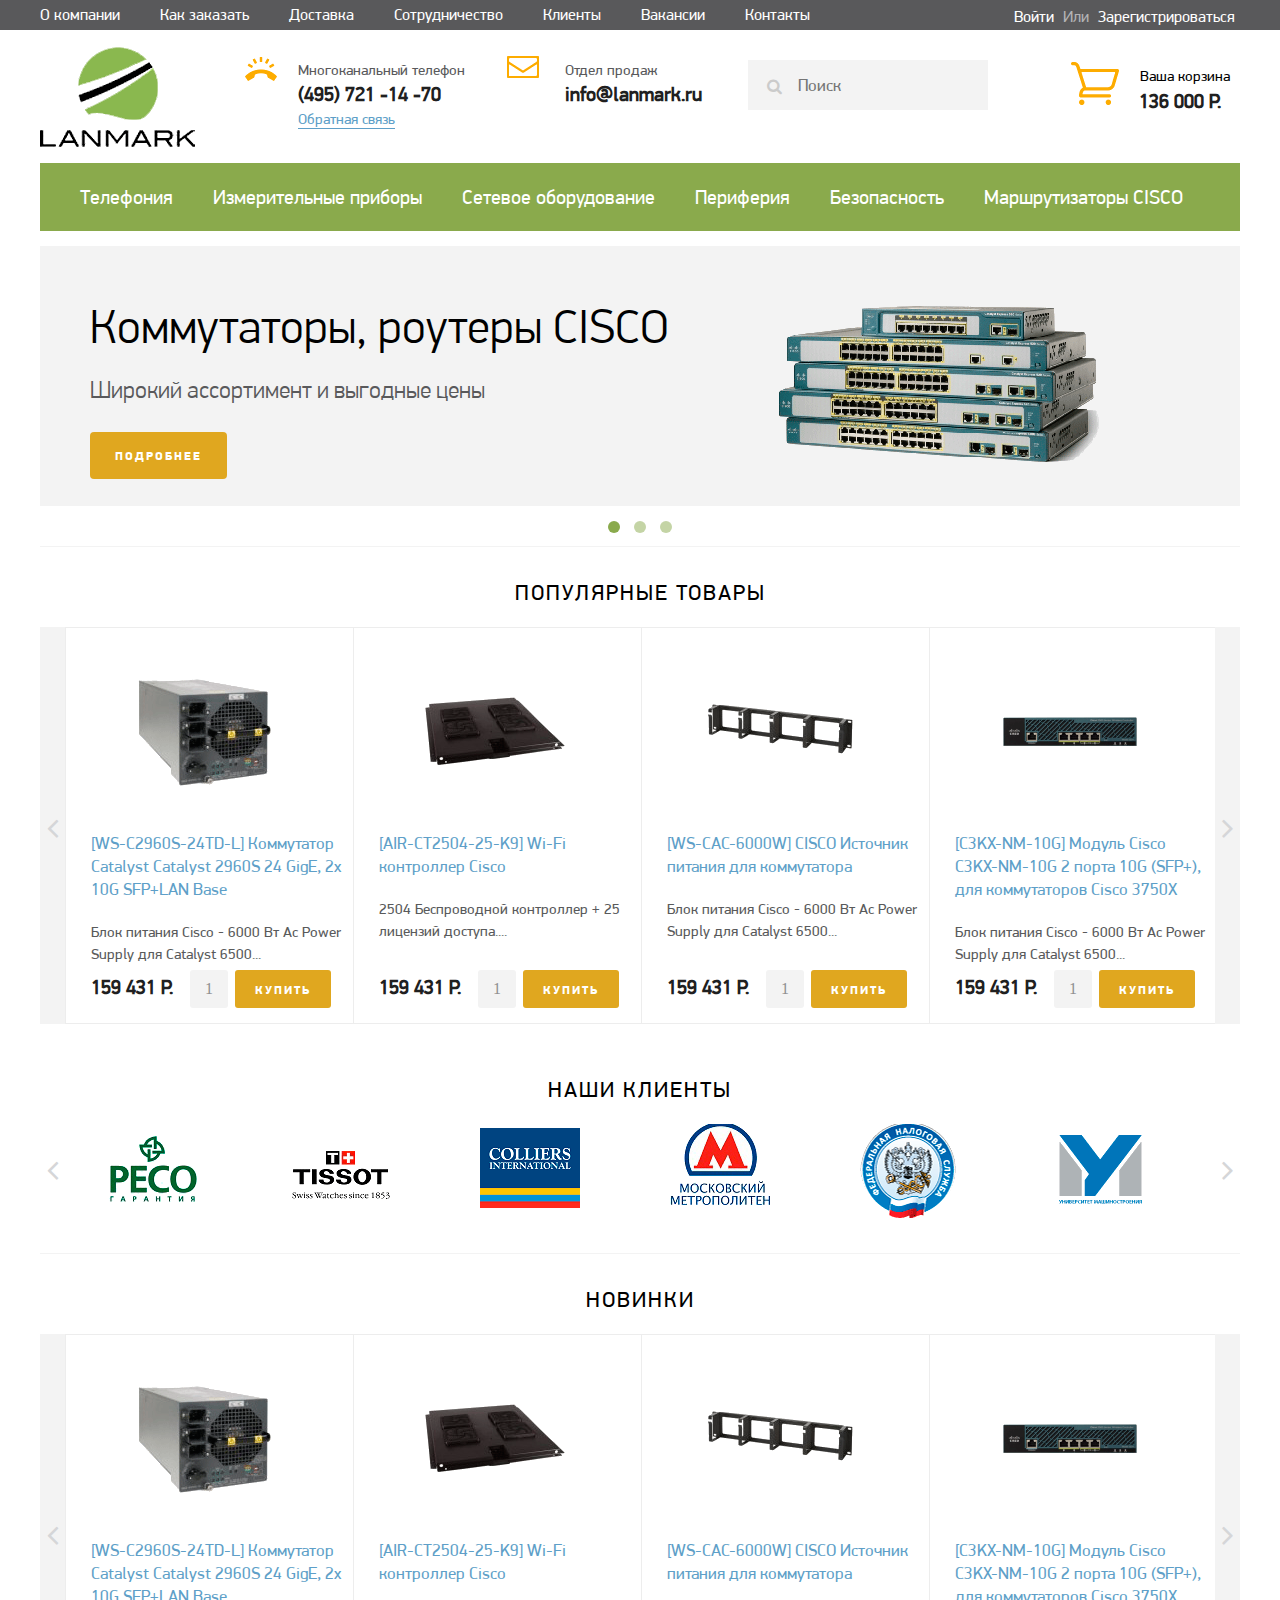
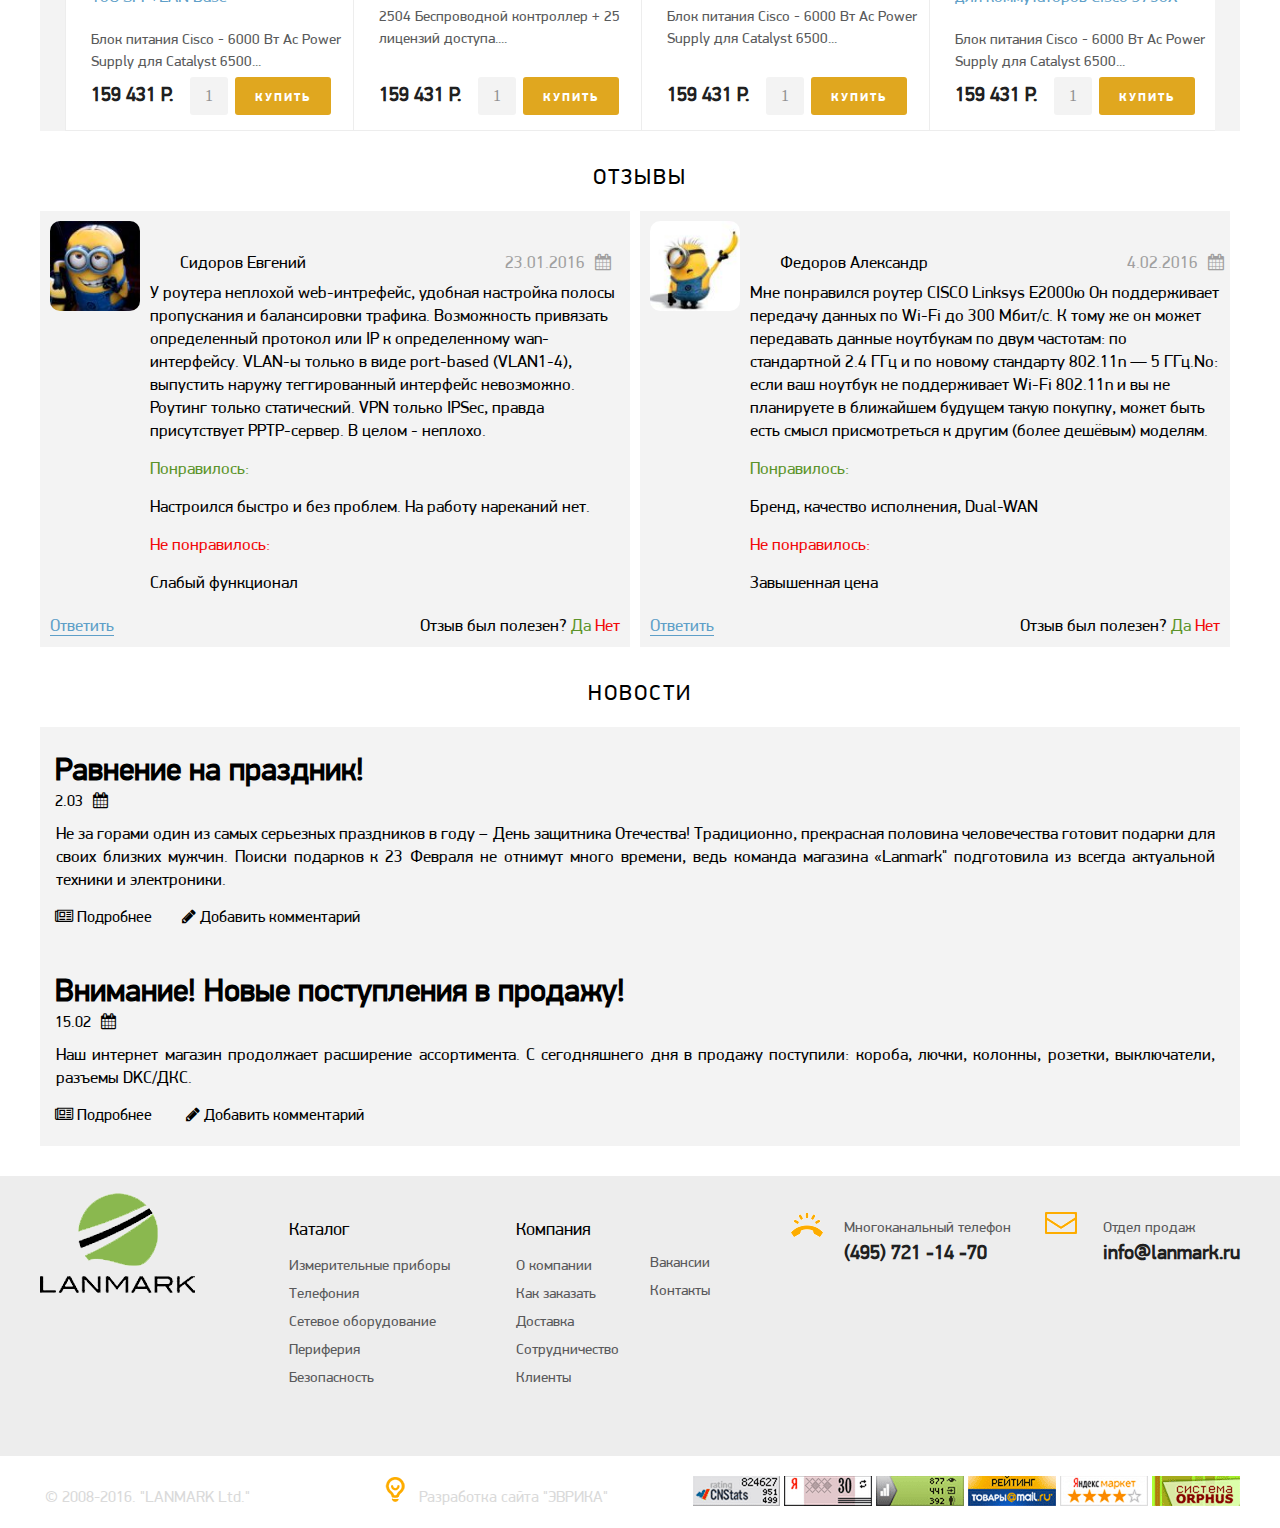
<file: index.html>
<!DOCTYPE html>
<html lang="en">
<head>
    <meta charset="UTF-8">
    <meta name="description" content="">
    <meta name="keywords" content="">
    <meta name="viewport" content="width=device-width, initial-scale=1.0">
    <link type="text/css" rel="stylesheet" href="css/style.css"><!--Основные стили-->
    <link rel="stylesheet" href="https://maxcdn.bootstrapcdn.com/font-awesome/4.5.0/css/font-awesome.min.css">
    <!-- Основные стили большой карусели-->
    <link rel="stylesheet" href="css/owl.carousel.css">
    <!-- Тема большой карусели по умолчанию -->
    <link rel="stylesheet" href="css/owl.theme.css">
        <!-- Стили маленькой карусели -->
    <link rel="stylesheet" href="css/products-carousel.css">
    <!--Стили карусели с логотипами-->
     
    <!-- Подключаем jQuery  -->
    <script src="https://ajax.googleapis.com/ajax/libs/jquery/2.2.2/jquery.min.js"></script>
    <!-- Подключаем плагин большой карусели -->
    <script src="js/owl.carousel.min.js"></script>
    <script src="js/script.js"></script>
      <!-- Подключаем скрипт маленькой карусели -->
    <script src="js/carousel-small.js"></script>
    
    <title>Lanmark</title>
</head>
    <body>
          <div id="wrapper clearfix">
                     <div class="menu">
                         <div class="center clearfix">
                          <nav>
                             <ul class="navigation">
                                 <li><a href="#">О компании</a></li>
                                 <li><a href="#">Как заказать</a></li>
                                 <li><a href="#">Доставка</a></li>
                                 <li><a href="#">Сотрудничество</a></li>
                                 <li><a href="#">Клиенты</a></li>
                                 <li><a href="#">Вакансии</a></li>
                                 <li><a href="#">Контакты</a></li>
                            </ul>
                         </nav>
                 <div class="login">
                    <a href="#">Войти</a>
                    <span>Или</span>
                    <a href="#">Зарегистрироваться</a>
                </div>
            </div>
        </div>
               <header class="center clearfix">
                    <div class="logo">
                        <a href="#">
                        <img src="img/logo1.png" alt="logo">
                        </a>
                    </div>
                    <div class="contacts">
                        <div class="info contact-phone">
                           <img src="img/lanmark.png" alt="phone">
                            <p><a href="#">Многоканальный телефон</a></p>
                            <p><a href="#" class="general-color">(495) 721 -14 -70</a></p>
                            <p><a href="#" class="feedback">Обратная связь</a></p>
                        </div>
                        <div class="info contact-info">
                           <img src="img/lanmark1.png" alt="phone">
                            <p><a href="#">Отдел продаж</a></p>
                            <p><a href="#" class="general-color">info@lanmark.ru</a> </p>
                        </div>
                    </div>
            <form action="" method="post">
                 <label for="search-input">
                 <i class="fa fa-search"></i></label>
                  <input id="search-input" type="text" name="" value="" placeholder="Поиск" autocomplete="off">
             </form>
                  <div class="basket">
                      <a href="#"><img src="img/basket.png" alt="Здесь должна быть ваша корзина"></a>
                      <span class="number-cart"></span>
                      <span class="text-basket">12</span>
                      <p class="your-basket"><a href="#">Ваша корзина</a></p>
                      <p><a href="#" class="general-color">136 000 Р.</a></p>
                  </div>
            
   <nav class="main-menu clearfix center">
            <ul class="navbar clearfix">
                <li><a href="#" class="indent">Телефония</a></li>
                <li><a href="#">Измерительные приборы</a></li>
                <li><a href="#">Сетевое оборудование</a></li>
                <li><a href="#">Периферия</a></li>
                <li><a href="#">Безопасность</a></li>
                <li><a href="#" class="indent-second">Маршрутизаторы CISCO</a></li>
            </ul>
    </nav>
</header>
     <div id="slider" class="clearfix">
                <div class="slide">
                    <h1>Коммутаторы, роутеры СISCO</h1>
                    <h3>Широкий ассортимент и выгодные цены</h3>
                    <button><a href="">Подробнее</a></button>
                    <img src="img/rout.png" alt="маршрутизатор">
                </div> 
                <div class="slide">
                <h1>Коммутаторы, роутеры СISCO</h1>
                <h3>Широкий ассортимент и выгодные цены</h3>
                <button><a href="">Подробнее</a></button>
                 <img src="img/rout.png" alt="маршрутизатор">
                </div>
                <div class="slide">
                    <h1>Коммутаторы, роутеры СISCO</h1>
                    <h3>Широкий ассортимент и выгодные цены</h3>
                    <button><a href="">Подробнее</a></button>
                     <img src="img/rout.png" alt="маршрутизатор">
                </div>
            </div>
             <div class="line center"></div>
        <div class="mainbox-container center clearfix">
            <h1 class="mainbox-title"><a href="#">Популярные товары</a></h1>
   <div class="carousel"> 
     <div class="port">
          <div class="carousel-button-left">
              <a href="#"><i class="fa fa-angle-left fa-2x"></i></a>
          </div>
    </div> 
      <div class="dexter">
            <div class="carousel-button-right">
                 <a href="#"> <i class="fa fa-angle-right fa-2x"></i></a>
            </div>
     </div>
		<div class="carousel-wrapper"> 
		   <div class="carousel-items"> 
			  <div class="carousel-block">
					<img src="img/commutator.png" alt="">
					<div class="descript">
					<p><a href="#">[WS-C2960S-24TD-L] Коммутатор Catalyst Catalyst 2960S 24 GigE, 2x 10G SFP+LAN Base</a></p>
					<span>Блок питания Cisco - 6000 Вт Ac Power Supply для Catalyst 6500...</span>
                  </div>
                 <div class="information">
                      <span><a href="#" class="general-color">159 431 Р.</a></span>
                          <div class="quantity">1</div>
                          <div class="buy"><a href="#">Купить</a></div>
                 </div>
                 
			  </div>
			  <div class="carousel-block">
					<img src="img/control%20cisco.png" alt="">
					<div class="descript">
					<p><a href="#">[AIR-CT2504-25-K9] Wi-Fi контроллер Cisco</a></p>
					<span>2504 Беспроводной контроллер + 25 лицензий доступа....</span>
                  </div>
                        <div class="information">
                            <span><a href="#" class="general-color">159 431 Р.</a></span>
                                <div class="quantity">1</div>
                                <div class="buy"><a href="#">Купить</a></div>
                     </div>
			  </div>
			  <div class="carousel-block">
					<img src="img/energy%20commutator.png" alt="">
					<div class="descript">
					<p><a href="#">[WS-CAC-6000W] CISCO Источник питания для коммутатора</a></p>
					<span>Блок питания Cisco - 6000 Вт Ac Power Supply для Catalyst 6500...</span>
                  </div>
                     <div class="information">
                            <span><a href="#" class="general-color">159 431 Р.</a></span>
                                <div class="quantity">1</div>
                                <div class="buy"><a href="#">Купить</a></div>
                     </div>
			  </div>
			  <div class="carousel-block">
					<img src="img/port.png" alt="">
					<div class="descript">
                 <p><a href="#">[C3KX-NM-10G] Модуль Cisco C3KX-NM-10G 2 порта 10G (SFP+), для коммутаторов Cisco 3750X</a></p>
                  <span>Блок питания Cisco - 6000 Вт Ac Power Supply для Catalyst 6500...</span>
                  </div>
					 <div class="information">
                            <span><a href="#" class="general-color">159 431 Р.</a></span>
                                <div class="quantity">1</div>
                                <div class="buy"><a href="#">Купить</a></div>
                     </div>
			  </div>
			  <div class="carousel-block">
					<img src="img/commutator.png" alt=""> 
					<div class="descript">
					<p><a href="#">[WS-C2960S-24TD-L] Коммутатор Catalyst Catalyst 2960S 24 GigE, 2x 10G SFP+LAN Base</a></p>
					<span>Блок питания Cisco - 6000 Вт Ac Power Supply для Catalyst 6500...</span>
                  </div>
					 <div class="information">
                            <span><a href="#" class="general-color">159 431 Р.</a></span>
                                <div class="quantity">1</div>
                                <div class="buy"><a href="#">Купить</a></div>
                     </div>
			  </div>
			  <div class="carousel-block">
					<img src="img/control%20cisco.png" alt="">
					<div class="descript">
					<p><a href="#">[AIR-CT2504-25-K9] Wi-Fi контроллер Cisco</a></p>
					<span>Блок питания Cisco - 6000 Вт Ac Power Supply для Catalyst 6500...</span>
                  </div>
					 <div class="information">
                            <span><a href="#" class="general-color">159 431 Р.</a></span>
                                <div class="quantity">1</div>
                                <div class="buy"><a href="#">Купить</a></div>
                     </div>
			  </div>
			  <div class="carousel-block">
					<img src="img/energy%20commutator.png" alt="">
					<div class="descript">
					<p><a href="#">[WS-CAC-6000W] CISCO Источник питания для коммутатора</a></p>
					<span>Блок питания Cisco - 6000 Вт Ac Power Supply для Catalyst 6500...</span>
                  </div>
					 <div class="information">
                            <span><a href="#" class="general-color">159 431 Р.</a></span>
                                <div class="quantity">1</div>
                                <div class="buy"><a href="#">Купить</a></div>
                     </div>
			  </div>            
			  <div class="carousel-block"> 
					<img src="img/control%20cisco.png" alt="">
					<div class="descript">
					<p><a href="#">[C3KX-NM-10G] Модуль Cisco C3KX-NM-10G 2 порта 10G (SFP+), для коммутаторов Cisco 3750X</a></p>
					<span>Блок питания Cisco</span>
                  </div>
					 <div class="information">
                            <span><a href="#" class="general-color">159 431 Р.</a></span>
                                <div class="quantity">1</div>
                         <div class="buy"><a href="#">Купить</a></div>
                     </div>
			  </div>
		   </div>
		</div>
   </div>
</div>
   <div class="">
       <h1 class="mainbox-title"><a href="#">Наши клиенты</a></h1>
          <div class="carousel carousel-clients"> 
     <div class="port">
          <div class="carousel-button-left">
              <a href="#"><i class="fa fa-angle-left fa-2x"></i></a>
          </div>
    </div> 
      <div class="dexter">
            <div class="carousel-button-right">
                 <a href="#"> <i class="fa fa-angle-right fa-2x"></i></a>
            </div>
     </div>
		<div class="carousel-wrapper"> 
		   <div class="carousel-items"> 
			  <div class="carousel-block">
					<img src="img/peco.png" alt="Peco">
			  </div>
			  <div class="carousel-block">
					<img src="img/tissotwatches.png" alt="ЧАСЫ">
			  </div>
			  <div class="carousel-block">
					<img src="img/collers-international.png" alt="">
			  </div>
			  <div class="carousel-block">
					<img src="img/metro-logo.png" alt="Московский метрополитен">
			  </div>
			  <div class="carousel-block">
					<img src="img/logo-nalogovaya.png" alt="Федеральная налоговая служба"> 
			  </div>
			  <div class="carousel-block">
					<img src="img/logo-universitet-car.png" alt="Московский университет машиностроения">
			  </div>
			  <div class="carousel-block">
					<img src="img/peco.png" alt="">
			  </div>            
			  <div class="carousel-block"> 
					<img src="img/tissotwatches.png" alt="">
			  </div>
		   </div>
		</div>
   </div>
</div>
 <div class="mainbox-container center">
     <h1 class="mainbox-title"><a href="#">Новинки</a></h1>
   <div class="carousel"> 
     <div class="port">
          <div class="carousel-button-left">
              <a href="#"><i class="fa fa-angle-left fa-2x"></i></a>
          </div>
    </div> 
      <div class="dexter">
            <div class="carousel-button-right">
                 <a href="#"> <i class="fa fa-angle-right fa-2x"></i></a>
            </div>
     </div>
		<div class="carousel-wrapper"> 
		   <div class="carousel-items"> 
			  <div class="carousel-block">
					<img src="img/commutator.png" alt="">
					<div class="descript">
					<p><a href="#">[WS-C2960S-24TD-L] Коммутатор Catalyst Catalyst 2960S 24 GigE, 2x 10G SFP+LAN Base</a></p>
					<span>Блок питания Cisco - 6000 Вт Ac Power Supply для Catalyst 6500...</span>
                  </div>
                 <div class="information">
                      <span><a href="#" class="general-color">159 431 Р.</a></span>
                          <div class="quantity">1</div>
                          <div class="buy"><a href="#">Купить</a></div>
                 </div>
                 
			  </div>
			  <div class="carousel-block">
					<img src="img/control%20cisco.png" alt="">
					<div class="descript">
					<p><a href="#">[AIR-CT2504-25-K9] Wi-Fi контроллер Cisco</a></p>
					<span>2504 Беспроводной контроллер + 25 лицензий доступа....</span>
                  </div>
                        <div class="information">
                            <span><a href="#" class="general-color">159 431 Р.</a></span>
                                <div class="quantity">1</div>
                                <div class="buy"><a href="#">Купить</a></div>
                     </div>
			  </div>
			  <div class="carousel-block">
					<img src="img/energy%20commutator.png" alt="">
					<div class="descript">
					<p><a href="#">[WS-CAC-6000W] CISCO Источник питания для коммутатора</a></p>
					<span>Блок питания Cisco - 6000 Вт Ac Power Supply для Catalyst 6500...</span>
                  </div>
                     <div class="information">
                            <span><a href="#" class="general-color">159 431 Р.</a></span>
                                <div class="quantity">1</div>
                                <div class="buy"><a href="#">Купить</a></div>
                     </div>
			  </div>
			  <div class="carousel-block">
					<img src="img/port.png" alt="">
					<div class="descript">
                 <p><a href="#">[C3KX-NM-10G] Модуль Cisco C3KX-NM-10G 2 порта 10G (SFP+), для коммутаторов Cisco 3750X</a></p>
                  <span>Блок питания Cisco - 6000 Вт Ac Power Supply для Catalyst 6500...</span>
                  </div>
					 <div class="information">
                            <span><a href="#" class="general-color">159 431 Р.</a></span>
                                <div class="quantity">1</div>
                                <div class="buy"><a href="#">Купить</a></div>
                     </div>
			  </div>
			  <div class="carousel-block">
					<img src="img/commutator.png" alt=""> 
					<div class="descript">
					<p><a href="#">[WS-C2960S-24TD-L] Коммутатор Catalyst Catalyst 2960S 24 GigE, 2x 10G SFP+LAN Base</a></p>
					<span>Блок питания Cisco - 6000 Вт Ac Power Supply для Catalyst 6500...</span>
                  </div>
					 <div class="information">
                            <span><a href="#" class="general-color">159 431 Р.</a></span>
                                <div class="quantity">1</div>
                                <div class="buy"><a href="#">Купить</a></div>
                     </div>
			  </div>
			  <div class="carousel-block">
					<img src="img/control%20cisco.png" alt="">
					<div class="descript">
					<p><a href="#">[AIR-CT2504-25-K9] Wi-Fi контроллер Cisco</a></p>
					<span>Блок питания Cisco - 6000 Вт Ac Power Supply для Catalyst 6500...</span>
                  </div>
					 <div class="information">
                            <span><a href="#" class="general-color">159 431 Р.</a></span>
                                <div class="quantity">1</div>
                                <div class="buy"><a href="#">Купить</a></div>
                     </div>
			  </div>
			  <div class="carousel-block">
					<img src="img/energy%20commutator.png" alt="">
					<div class="descript">
					<p><a href="#">[WS-CAC-6000W] CISCO Источник питания для коммутатора</a></p>
					<span>Блок питания Cisco - 6000 Вт Ac Power Supply для Catalyst 6500...</span>
                  </div>
					 <div class="information">
                            <span><a href="#" class="general-color">159 431 Р.</a></span>
                                <div class="quantity">1</div>
                                <div class="buy"><a href="#">Купить</a></div>
                     </div>
			  </div>            
			  <div class="carousel-block"> 
					<img src="img/control%20cisco.png" alt="">
					<div class="descript">
					<p><a href="#">[C3KX-NM-10G] Модуль Cisco C3KX-NM-10G 2 порта 10G (SFP+), для коммутаторов Cisco 3750X</a></p>
					<span>Блок питания Cisco</span>
                  </div>
					 <div class="information">
                            <span><a href="#" class="general-color">159 431 Р.</a></span>
                                <div class="quantity">1</div>
                         <div class="buy"><a href="#">Купить</a></div>
                     </div>
			      </div>
		      </div>
		  </div>
      </div>
  </div>
              <h1 class="mainbox-title"><a href="#">Отзывы</a></h1>
        <section class="center clearfix">
           <div class="reviews">
            <img src="img/minion1.jpg">
                <div class="info-clients">
                    <span class="initials">Сидоров Евгений</span>
                    <span class="data-time">23.01.2016<i class="fa fa-calendar"></i></span>
                </div>
                    <p>У роутера неплохой web-интрефейс, удобная настройка полосы пропускания и балансировки трафика. Возможность привязать определенный протокол или IP к определенному wan-интерфейсу. VLAN-ы только в виде port-based (VLAN1-4), выпустить наружу теггированный интерфейс невозможно. Роутинг только статический. VPN только IPSec, правда присутствует PPTP-сервер. В целом - неплохо. </p>
                    
                    <div class="comments">
                    <p class="color-comment-yes">Понравилось:</p> 
                    <p>Настроился быстро и без проблем. На работу нареканий нет.</p>
                    <p class="color-comment-not">Не понравилось:</p>
                    <p>Слабый функционал</p>
                    </div>
                      <div class="response-review">
                <span><a href="#" class="feedback">Ответить</a></span>
                <span class="right">
                <span>Отзыв был полезен?</span>
                <span class="color-comment-yes"><a href="#">Да</a></span>
                    <span class="color-comment-not"><a href="#">Нет</a></span>
                </span>
            </div>
        </div>
        <div class="reviews">
        <img src="img/minion2.jpg">
            <div class="info-clients"> 
            <span class="initials">Федоров Александр</span>
                    <span class="data-time">4.02.2016<i class="fa fa-calendar"></i></span>
        </div>
            <p> Мне понравился  роутер CISCO Linksys E2000ю Он поддерживает передачу данных по Wi-Fi до 300 Мбит/с. К тому же он может передавать данные ноутбукам по двум частотам: по стандартной 2.4 ГГц и по новому стандарту 802.11n ― 5 ГГц.No: если ваш ноутбук не поддерживает Wi-Fi 802.11n и вы не планируете в ближайшем будущем такую покупку, может быть есть смысл присмотреться к другим (более дешёвым) моделям.</p>
                <div class="comments">
                <p class="color-comment-yes">Понравилось:</p> 
                <p>Бренд, качество исполнения, Dual-WAN</p>
                <p class="color-comment-not">Не понравилось:</p>
                <p>Завышенная цена</p>
                </div> 
                <div class="response-review">
                    <span><a href="#" class="feedback">Ответить</a></span>
                    <span class="right">
                        <span>Отзыв был полезен?</span>
                        <span class="color-comment-yes"><a href="#">Да</a></span>
                        <span class="color-comment-not"><a href="#">Нет</a></span>
                    </span>
                </div>
          </div>
      </section>	
              <h1 class="mainbox-title"><a href="#">Новости</a></h1>
          <article class="center clearfix">
              <h1><a href="#">Равнение на праздник!</a></h1>
              <span class="date-time"><a href="#">2.03<i class="fa fa-calendar"></i></a></span>
              <p>Не за горами один из самых серьезных праздников в году – День защитника Отечества! Традиционно, прекрасная половина человечества готовит подарки для своих близких мужчин. Поиски подарков к 23 Февраля не отнимут много времени, ведь команда магазина «Lanmark" подготовила из всегда актуальной техники и электроники. </p>
              <a href="#"><i class="fa fa-newspaper-o"></i>
              <span>Подробнее</span></a>
              <a href="#"><i class="fa fa-pencil"></i>
              <span>Добавить комментарий</span></a>
          </article>
          <article class="center">
              <h1><a href="#">Внимание! Новые поступления в продажу!</a></h1>
               <span>15.02<i class="fa fa-calendar"></i></span>
              <p>Наш интернет магазин продолжает расширение ассортимента. С сегодняшнего дня в продажу поступили: короба, лючки, колонны, розетки, выключатели, разъемы DKC/ДКС. </p>
             <a href="#"><i class="fa fa-newspaper-o"></i>
              <span>Подробнее</span></a>
              <a href="#"><i class="fa fa-pencil"></i>
              <span>Добавить комментарий</span></a>
          </article>
        <footer class="clearfix">
           <div class="center clearfix">
            <div class="logo">
                    <a href="#">
                    <img src="img/logo1.png" alt="logo">
                    </a>
            </div>
               <div class="b-block">
               <span>Каталог</span>
                <ul>
                    <li><a href="#">Измерительные приборы</a></li>
                    <li><a href="#">Телефония</a></li>
                    <li><a href="#">Сетевое оборудование</a></li>
                    <li><a href="#">Периферия</a></li>
                    <li><a href="#">Безопасность</a></li>
                </ul>
                </div>
                
            <div class="b-block">
             <span>Компания</span>
               <ul>
                    <li><a href="#">О компании</a></li>
                    <li><a href="#">Как заказать</a></li>
                    <li><a href="#">Доставка</a></li>
                    <li><a href="#">Сотрудничество</a></li>
                    <li><a href="#">Клиенты</a></li>
                </ul>
            </div>
                 <div class="b-block">
                    <ul>
                        <li><a href="#">Вакансии</a></li>
                        <li><a href="#">Контакты</a></li>
                    </ul>
                </div>
                <div class="contacts">
                        <div class="info contact-phone">
                           <img src="img/lanmark.png" alt="phone">
                            <p><a href="#">Многоканальный телефон</a></p>
                            <p><a href="#" class="general-color">(495) 721 -14 -70</a></p>
                        </div>
                        <div class="info contact-info">
                           <img src="img/lanmark1.png" alt="phone">
                            <p><a href="#">Отдел продаж</a></p>
                            <p><a href="#" class="general-color">info@lanmark.ru</a> </p>
                        </div>
                    </div>
            </div>
           </footer>
           <div class="copyright clearfix">
              <div class="center">
               <span>© 2008-2016. "LANMARK Ltd."</span>
               <a href="#" class="ev-logo">Разработка сайта "ЭВРИКА"</a>
               <img src="img/sprite.png" alt=""> 
           </div>
           </div>     
</div>	    
    
     <script>$(document).ready(function(){
    $("#slider").owlCarousel({
          //navigation : true, // Show next and prev buttons
          slideSpeed : 300,
          paginationSpeed : 400,
          singleItem:true
    });
});
        </script>
</body>
</html>
</file>
<file: css/style.css>
@font-face {
    font-family: 'pfdindisplaypro-reg';
    src: url('../fonts/pfdindisplaypro-reg-webfont.eot');
    src: url('../fonts/pfdindisplaypro-reg-webfont.eot?#iefix') format('embedded-opentype'),
         url('../fonts/pfdindisplaypro-reg.ttf'),
         url('../fonts/pfdindisplaypro-reg-webfont.woff2') format('woff2'),
         url('../fonts/pfdindisplaypro-reg-webfont.woff') format('woff');
    font-weight: normal;
    font-style: normal;
}

@font-face {
    font-family: 'pf_dindisplay_problack';
    src: url('../fonts/pfdindisplaypro-black-webfont.eot');
    src: url('../fonts/pfdindisplaypro-black-webfont.eot?#iefix') format('embedded-opentype'),
         url('../fonts/pfdindisplaypro-black.ttf') format('truetype'),
         url('../fonts/pfdindisplaypro-black-webfont.woff2') format('woff2'),
         url('../fonts/pfdindisplaypro-black-webfont.woff') format('woff');   
}

@font-face {
    font-family: 'pf_dindisplay_prolight';
    src: url('../fonts/pfdindisplaypro-light-webfont.eot');
    src: url('../fonts/pfdindisplaypro-light-webfont.eot?#iefix') format('embedded-opentype'),
         url('../fonts/pfdindisplaypro-light.ttf'),
         url('../fonts/pfdindisplaypro-light-webfont.woff2') format('woff2'),
         url('../fonts/pfdindisplaypro-light-webfont.woff') format('woff');
    font-weight: normal;
    font-style: normal;
}
    
*{
    margin: 0;
    padding:0;
    outline: none;
    box-sizing: border-box;
}

.clearfix {
    content: "";
    display: table;
    clear: both;
}

a {
    text-decoration: none;
    color:inherit;
}

html, body{
     height: 100%;
}

ol, ul {
    list-style: none;
}

#wrapper { 
     
}

.center {
    width:1200px;
    margin:0 auto;
}

.menu {
    background: #59595b;
    height: 30px;
}

.navigation {
    width: 850px;
    height: 30px;
}

.navigation li {
    line-height: 9px;
    float:left;
    margin: 10px 40px 0 0;
}

.navigation li a {
    font-family: 'pfdindisplaypro-reg';
    font-size:16px;
    display: inline-block;
    color:#fff;
}

.navigation li a:hover,
.login a:hover {
    color:#bfbfc1;
}

.login{
    padding: 5px;
    float:right;
    margin-top: -29px;   
}

.login a{
    font-family: 'pfdindisplaypro-reg';
    display: inline-block;
    color:#fff;
    margin-right: 5px;
}

.login span{
     font-family: 'pfdindisplaypro-reg';
     color: #b3b3b5;
     margin-right: 5px;
}

.login a:last-child{
     margin-right:0;
}
.login a:hover {
    color:#fff;
}

header{
       
}

.logo{
    float:left;
    margin: 14px 20px 0 0px;
}

.contacts{
    float:left;
}

.contacts a {
    font-family: 'pfdindisplaypro-reg'; 
    font-size: 15px;
    line-height: 20px;
}

 header .info{
    padding: 30px 14px;
    float: left;
}

header .contact-info{
    margin-left: 13px;
    padding: 30px 15px;
}

.contact-phone img, .contact-info img{
    float:left;
    position: relative;
    bottom:5px;
}

.contact-phone p,.contact-info p {
    padding:0 0 4px 58px;
}

.contact-phone a, .contact-info a{
    color:#59595b;
}

 a.general-color {
     font-family: 'pfdindisplaypro-reg';
     color:#202020;
     font-size: 20px;
     font-weight: bold;
}

a.feedback {
    color: #5e9fc8;
    border-bottom: 1px solid #5e9fc8;
}

form{
    float:left;
    position:relative;
}

input[type="text"]{
    font-family: 'pfdindisplaypro-reg';
    height: 50px;
    width: 240px;
    padding: 15px 0 15px 50px;
    margin: 30px 0 0 31px;
    background-color: #f3f3f3;
    border:0;
    font-size: 17px;
}

.fa-search {
    position:absolute;
    left: 50px;
    bottom: 16px;
    color:#cbcbcb;
    cursor: pointer;
}

.basket{
    width:200px;
    float:right;
    margin-top:11px;
}

.basket a{ 
    font-family: 'pfdindisplaypro-reg'; 
}

.basket img{
    position:relative;
    float:left;
    margin:20px 0 0 30px;
}

.your-basket{
    margin: 25px 0 0 20px;
    display: inline-block;
    font-size: 15px;
}

.basket p:last-child{
    text-align: center;
}

.number-cart{
    display:none;
    position:absolute;
    height: 22px;
    width: 22px;
    top: 60px;
    right: 195px;
    border-radius: 50%;
    background-color: #98b757;
}

.text-basket{
    display:none;
    position:absolute;
    top:63px;
    right: 200px;
    text-align: center;
    font-size: 12px;
    font-weight: bold;
    color: white;
}

nav.main-menu {
     width: 1200px;
     position: relative;
     margin-top: 7px;
     background-color: #8aaa4c;
}
.indent{
   margin-left:20px;
}

nav .navbar li{
   float:left; 
}

nav .navbar li a{
    font-family: 'pfdindisplaypro-reg';
    color: #fff;
    display: block;
    font-size: 20px;
    padding: 20px;
}

nav .navbar li a:hover,.navbar li a:active {
   color:#e9aa14; 
}

h1.mainbox-title {
    font-family: 'pfdindisplaypro-reg';
    font-size:22px;
    font-weight: 100;
    letter-spacing: 2px;
    text-transform: uppercase;
}

#slider {
    height: 260px;
    width:1200px;
    margin: 0 auto;
    margin-top: 15px;
}

#slider .slide {
    position: relative;
    display: block;
    width: 100%;
    height: 260px;
    background-color: #f3f3f3;
}

.slide h1{
   font-family: 'pf_dindisplay_prolight';
    font-size: 48px;
    font-weight: lighter;
    padding:48px 0 0 50px;
}

.slide h3{
    font-family: 'pf_dindisplay_prolight';
    font-size:24px;
    font-weight: 100;
    color:#59595b;
    padding:15px 0 0 50px;
}

.slide button {
    cursor: pointer; 
    text-decoration: none;
    padding:15px 25px; 
    color:#ffffff; 
    background-color:#e0a71f;
    border-radius:4px; 
    border:none;
    margin: 25px 0 0 50px;
}

.slide button a{
    font-family: 'pf_dindisplay_problack';
    letter-spacing: 2px;
    text-decoration: none; 
    color:#ffffff; 
    font-size: 12px;
    text-transform: uppercase;
}

.slide img{
    position: absolute;
    right: 130px;
    top:55px;
}
 .line{
    margin-top:40px;
     border-bottom: 1px solid #f3f3f3;
}

.mainbox-title{
    font-style: normal;
    font-size: 22px;
    margin-top:30px;
    text-align: center;
}

.carousel-clients{
    background:0;
    height:130px;
    border-bottom: 1px solid #f3f3f3;
}

.carousel-clients .carousel-wrapper{
    width:1100px;
}

.carousel-clients .port, .carousel-clients .dexter {
    background:0;
    height:130px;
}
.carousel-clients .carousel-block {
    margin: 0;
    padding:0;
    width:190px;
    height:130px;
    border:0;
}

.carousel-clients .carousel-block img{
    margin: -5px 0px 0 30px;
}

.carousel-clients .fa-angle-left,.carousel-clients .fa-angle-right{
    position:absolute;
    color:#d5d6d8;
}

.carousel-clients .carousel-button-left a,
.carousel-clients .carousel-button-right a {
    width: 25px; 
    position: relative;
    top: 30px;
    bottom: 0px;
    height:36px;
    cursor: pointer; 
    text-decoration:none;
}


section {
    width:1200px;
}

section .reviews{ 
    background-color: #f3f3f3;
    font-size:17px;
    box-sizing: border-box;
    -webkit-box-sizing: border-box;
    -ie-box-sizing: border-box;
}

.reviews {
    width: 590px;
    float:left;
    padding:10px;
    position: relative;
    margin: 20px 10px 0 0;
}

.reviews img{
      float:left;
      width:90px;
      border-radius: 10px;
      display: inline-block;
}

.reviews p {
    font-family: 'pfdindisplaypro-reg';
    margin: 60px 0 0 100px;
}

.info-clients {
    font-size: 17px;
    font-family: 'pfdindisplaypro-reg';
    float:right;
    display: inline-block;
    vertical-align:middle;
    position: absolute;
    top:40px;
    left:140px;
}

.comments p {
    margin-top:15px;
}

span.right{
    float:right;
}

.color-comment-yes {
    color:#5c932a;
}

.color-comment-not {
    color:#f20909;
}

.response-review {
    font-family: 'pfdindisplaypro-reg';
     margin-top:20px;   
}

.data-time {
    margin-left:195px;
    color: #a09f9f;
}

.fa-calendar {
   margin-left:10px; 
}

h1.mainbox-title:nth-child(5n){
    margin-bottom:20px;
}

article {
    font-family: 'pfdindisplaypro-reg';
    background-color: #f3f3f3;
    padding:20px 15px;
}
article p {
   text-align: justify;
    margin:10px 10px 15px 1px;
    font-size: 17px;
}

.fa-pencil {
     margin-left:30px;
}

article a:hover {
    color:#8aaa4c;
}

footer {
    width:100%;
    font-family: 'pfdindisplaypro-reg';
    margin:30px 0 0 0;
    padding-bottom:65px;
    background:#ededed;
}

footer .logo {
    float:left;
}

.b-block {
    float:left;
    margin: 40px 0 0 60px;
       
}

.b-block:nth-child(4) {
    margin: 72px 0 0 25px;
}

.b-block span {
    font-size: 18px;
    display: inline-block;
    margin:0 0 10px 3px;
}

.b-block li {
    padding:3px;  
}

.b-block li a {
    font-size:15px;
    color:#59595b;
}

.b-block li a:hover{
    color:#8aaa4c; 
}

footer .contacts {
    float:right; 
    margin-top:40px;
}

footer .info{
    display: inline-block;
    margin-left:10px;
}

footer .contact-info { 
    margin-left:30px;
}

.copyright {
    width:100%;
    padding:20px;  
    position:relative;
    font-family: 'pfdindisplaypro-reg';
}  

.copyright span{
    color: #dadada;
    margin-left: 5px;  
}

.copyright img{
     margin-left:33px;
     float:right;
}
.ev-logo{
    display: inline-block;
    background: url(../img/lamp.png) no-repeat;
    margin-left:10px;
    color: #dadada;
    margin-left: 130px; 
    padding-top: 10px;
    padding-left: 35px
}
</file>
<file: css/products-carousel.css>
.carousel  {
   max-width: 1200px; /* ширина всего блока */
   margin: 20px auto;
   width:100%;
}
.carousel-wrapper {
   margin: 10px 25px; /* отступы для стрелок */
   overflow: hidden; /* скрываем содержимое, выходящее за рамки основной области */
   position:relative;
}
.carousel-items {
   width: 10000px; /* устанавливаем большую ширину для набора элементов */
   position: relative; /* позиционируем блок относительно основной области карусели */
}
.carousel-block {
    position:relative;
    float: left; /* выстраиваем все элементы карусели в ряд */
    height: 397px;
    width: 288px; /* задаём ширину каждого элемента */
    padding: 10px 10px 10px 0px; /* делаем оступы, чтобы элементы не сливались */
    border-top:1px solid #ededed;
    border-bottom:1px solid #ededed;
    border-left:1px solid #ededed;
}
.carousel-block img{
	display:block;
    margin: 40px 0 0 65px;
}
.port, .dexter {
    height: 397px;
    background-color:#f3f3f3;
}

.descript{
    font-family: 'pfdindisplaypro-reg';
    margin-left:25px;
}
.descript p{
    margin-top:45px; 
    margin-bottom:20px;
    color:#5e9fc8;
    font-size: 17px;
}
.descript p a:hover {
    color:#8aaa4c;
}

.descript span {
    font-size:15px;
    color:#595a5b; 
    text-align:left;
}
.port {
    float:left; 
    margin-left: px;
}

.dexter {
    float:right;
    margin-right: px;
}

.fa-angle-left, .fa-angle-right {
    position:absolute;
    left:7px;
    color:#d5d6d8;
}

 span a.general-color {
    margin:10px 13px 10px 25px;
}

.information {
    position:absolute;
    bottom:15px;
    
}

.quantity{
    display: inline-block;
    padding:10px 15px;
    border-radius:3px;
    background-color: #f3f3f3;
    color:#8f8f91; 
}

.buy {
    display: inline-block;
    padding: 10px 20px;
    border-radius:3px;
    background-color:#e0a71f;
    color:#fff;
    margin-left:3px;
}
.buy a{ 
    font-size: 12px;
    letter-spacing: 2px;
    text-transform: uppercase;
    font-family: 'pf_dindisplay_problack';
}

/*********** BUTTONS ***********/
.carousel-button-left a, .carousel-button-right a{
    width: 25px; 
    position: relative;
    top: 185px;
    bottom: 0px;
    height:36px;
    cursor: pointer; 
    text-decoration:none;
}
.carousel-button-left a{
   float: left; 
}
.carousel-button-right a{
   float: right; 
}
</file>
